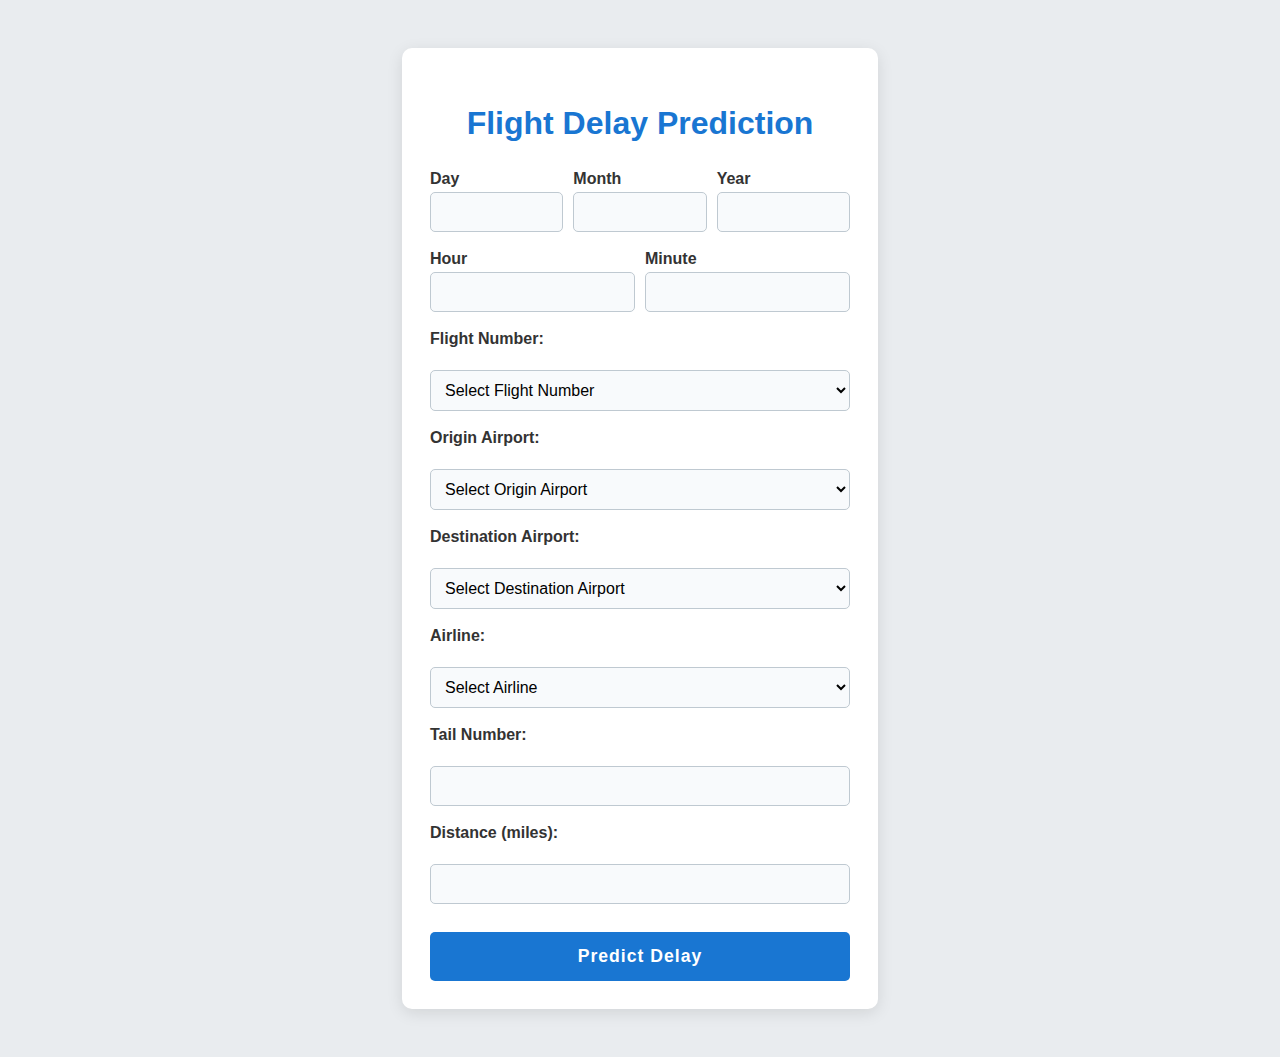
<file: index.html>
<!DOCTYPE html>
<html lang="en">
<head>
    <meta charset="UTF-8">
    <title>Flight Delay Prediction</title>
    <style>
        body {
            font-family: Arial, sans-serif;
            background: #e9ecef;
            margin: 0;
            padding: 0;
        }
        main {
            max-width: 420px;
            margin: 48px auto;
            background: #fff;
            border-radius: 10px;
            box-shadow: 0 4px 16px rgba(0,0,0,0.10);
            padding: 36px 28px 28px 28px;
        }
        h1 {
            text-align: center;
            color: #1976d2;
            margin-bottom: 28px;
        }
        form {
            display: flex;
            flex-direction: column;
            gap: 18px;
        }
        .date-row {
            display: flex;
            gap: 10px;
            align-items: flex-end;
        }
        .date-row > div {
            flex: 1;
        }
        .time-row {
            display: flex;
            gap: 10px;
            align-items: flex-end;
        }
        .time-row > div {
            flex: 1;
        }
        label {
            font-weight: 600;
            margin-bottom: 4px;
            color: #333;
            display: block;
        }
        input[type="text"],
        input[type="number"],
        select {
            width: 100%;
            padding: 10px;
            border: 1px solid #bfc9d1;
            border-radius: 5px;
            font-size: 1em;
            background: #f8fafc;
            transition: border-color 0.2s;
            box-sizing: border-box;
        }
        input[type="text"]:focus,
        input[type="number"]:focus,
        select:focus {
            border-color: #1976d2;
            outline: none;
        }
        button[type="submit"] {
            background: #1976d2;
            color: #fff;
            border: none;
            padding: 14px;
            border-radius: 5px;
            font-size: 1.1em;
            font-weight: bold;
            cursor: pointer;
            margin-top: 10px;
            transition: background 0.2s;
            letter-spacing: 1px;
        }
        button[type="submit"]:hover {
            background: #125ea2;
        }
    </style>
</head>
<body>
    <main>
        <h1>Flight Delay Prediction</h1>
        <form action="/predict" method="POST">
            <div class="date-row">
                <div>
                    <label for="day">Day</label>
                    <input type="number" id="day" name="day" min="1" max="31" required>
                </div>
                <div>
                    <label for="month">Month</label>
                    <input type="number" id="month" name="month" min="1" max="12" required>
                </div>
                <div>
                    <label for="year">Year</label>
                    <input type="number" id="year" name="year" min="2015" max="2024" required>
                </div>
            </div>
            <div class="time-row">
                <div>
                    <label for="hour">Hour</label>
                    <input type="number" id="hour" name="hour" min="0" max="23" required>
                </div>
                <div>
                    <label for="minute">Minute</label>
                    <input type="number" id="minute" name="minute" min="0" max="59" required>
                </div>
            </div>
            <label for="flightNumber">Flight Number:</label>
            <select id="flightNumber" name="flightNumber" required>
                <option value="">Select Flight Number</option>
                <option value="1001">1001</option>
                <option value="1002">1002</option>
                <option value="1003">1003</option>
                <option value="1100">1100</option>
                <option value="1205">1205</option>
                <option value="1307">1307</option>
                <option value="2001">2001</option>
                <option value="2102">2102</option>
                <option value="2203">2203</option>
                <option value="2304">2304</option>
                <option value="3005">3005</option>
                <option value="3106">3106</option>
                <option value="3207">3207</option>
                <option value="4008">4008</option>
                <option value="4109">4109</option>
                <option value="4200">4200</option>
                <option value="4500">4500</option>
                <!-- Add more flight numbers from your dataset as needed -->
            </select>
            <label for="originAirport">Origin Airport:</label>
            <select id="originAirport" name="originAirport" required>
                <option value="">Select Origin Airport</option>
                <option value="ATL">Atlanta (ATL)</option>
                <option value="LAX">Los Angeles (LAX)</option>
                <option value="ORD">Chicago O'Hare (ORD)</option>
                <option value="DFW">Dallas/Fort Worth (DFW)</option>
                <option value="DEN">Denver (DEN)</option>
                <option value="JFK">New York JFK (JFK)</option>
                <option value="SEA">Seattle (SEA)</option>
                <option value="SFO">San Francisco (SFO)</option>
                <option value="LAS">Las Vegas (LAS)</option>
                <option value="MCO">Orlando (MCO)</option>
                <option value="CLT">Charlotte (CLT)</option>
                <option value="PHX">Phoenix (PHX)</option>
                <option value="MIA">Miami (MIA)</option>
                <option value="IAH">Houston (IAH)</option>
                <option value="BOS">Boston (BOS)</option>
                <!-- Add more airports from your dataset as needed -->
            </select>
            <label for="destinationAirport">Destination Airport:</label>
            <select id="destinationAirport" name="destinationAirport" required>
                <option value="">Select Destination Airport</option>
                <option value="ATL">Atlanta (ATL)</option>
                <option value="LAX">Los Angeles (LAX)</option>
                <option value="ORD">Chicago O'Hare (ORD)</option>
                <option value="DFW">Dallas/Fort Worth (DFW)</option>
                <option value="DEN">Denver (DEN)</option>
                <option value="JFK">New York JFK (JFK)</option>
                <option value="SEA">Seattle (SEA)</option>
                <option value="SFO">San Francisco (SFO)</option>
                <option value="LAS">Las Vegas (LAS)</option>
                <option value="MCO">Orlando (MCO)</option>
                <option value="CLT">Charlotte (CLT)</option>
                <option value="PHX">Phoenix (PHX)</option>
                <option value="MIA">Miami (MIA)</option>
                <option value="IAH">Houston (IAH)</option>
                <option value="BOS">Boston (BOS)</option>
                <!-- Add more airports from your dataset as needed -->
            </select>
            <label for="airline">Airline:</label>
            <select id="airline" name="airline" required>
                <option value="">Select Airline</option>
                <option value="AA">American Airlines (AA)</option>
                <option value="DL">Delta Air Lines (DL)</option>
                <option value="UA">United Airlines (UA)</option>
                <option value="WN">Southwest Airlines (WN)</option>
                <option value="AS">Alaska Airlines (AS)</option>
                <option value="B6">JetBlue Airways (B6)</option>
                <option value="F9">Frontier Airlines (F9)</option>
                <option value="NK">Spirit Airlines (NK)</option>
                <option value="VX">Virgin America (VX)</option>
                <option value="HA">Hawaiian Airlines (HA)</option>
                <option value="MQ">Envoy Air (MQ)</option>
                <option value="OO">SkyWest Airlines (OO)</option>
                <option value="EV">ExpressJet Airlines (EV)</option>
                <option value="YV">Mesa Airlines (YV)</option>
                <option value="G4">Allegiant Air (G4)</option>
                <!-- Add more airlines from your dataset as needed -->
            </select>
            <label for="tailNumber">Tail Number:</label>
            <input type="text" id="tailNumber" name="tailNumber" required
                pattern="N\d{3}[A-Z]{2}" title="Format: N followed by 3 digits and 2 uppercase letters, e.g., N853AA">

            <label for="distance">Distance (miles):</label>
            <input type="number" id="distance" name="distance" min="400" required>

            <button type="submit">Predict Delay</button>

        </form>
    </main>
    <script>
    document.querySelector('form').addEventListener('submit', function(e) {
        const origin = document.getElementById('originAirport').value;
        const destination = document.getElementById('destinationAirport').value;
        if (origin === destination) {
            alert('Origin and destination airports must be different.');
            e.preventDefault();
        }
    });
    </script>
</body>
</html>
</file>
